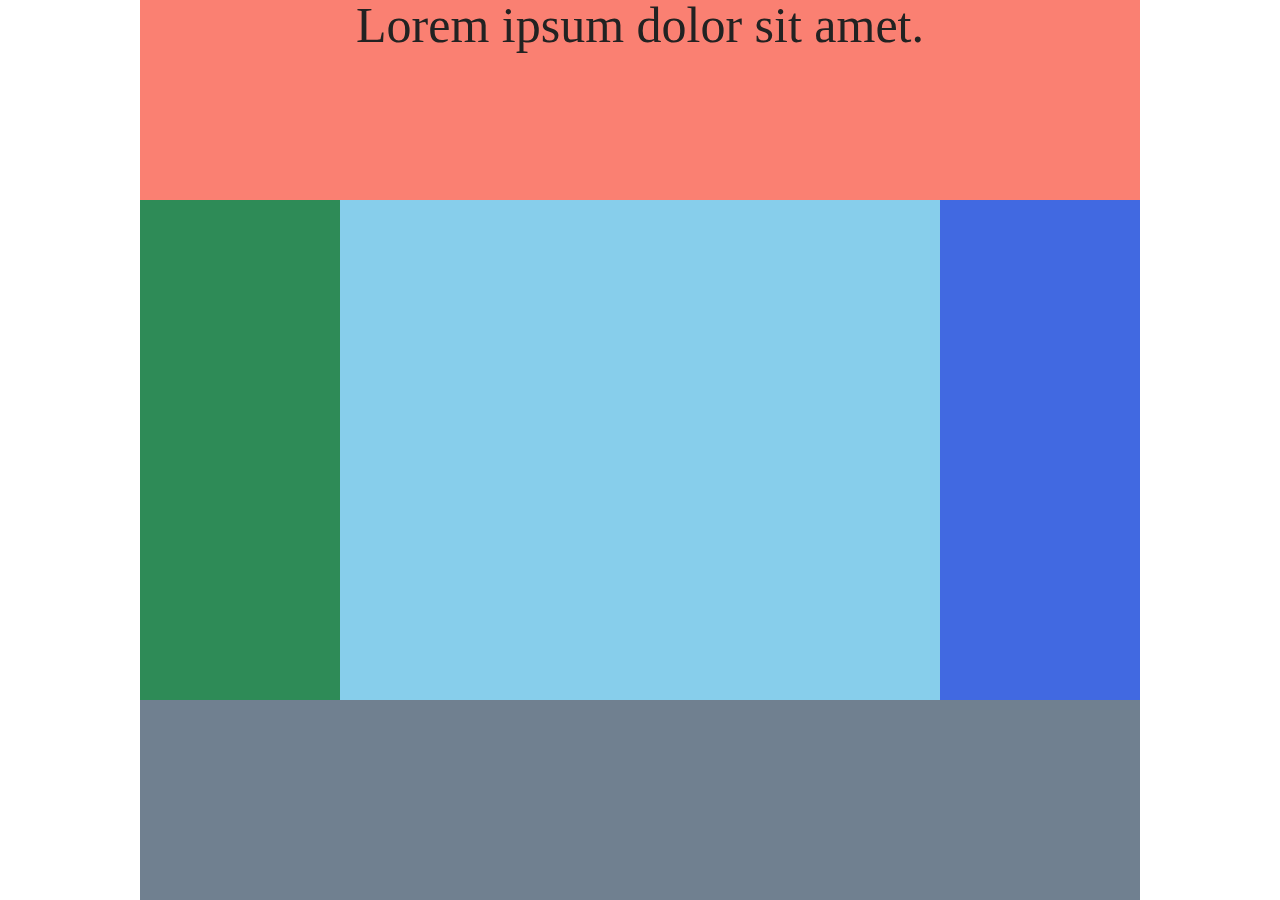
<file: Lab1/index.html>
<!DOCTYPE html>
<html lang="en">
  <head>
    <meta charset="UTF-8" />
    <meta http-equiv="X-UA-Compatible" content="IE=edge" />
    <meta name="viewport" content="width=device-width, initial-scale=1.0" />
    <title>Example file</title>
    <link rel="stylesheet" href="reset.css" />
    <link rel="stylesheet" href="style.css" />
  </head>
  <body>
    <div id="page">
      <header>Lorem ipsum dolor sit amet.</header>
        <div class="container">
            <div class="left"></div>
            <main></main>
            <div class="right"></div>
        </div>
      <footer></footer>
    </div>
  </body>
</html>
</file>
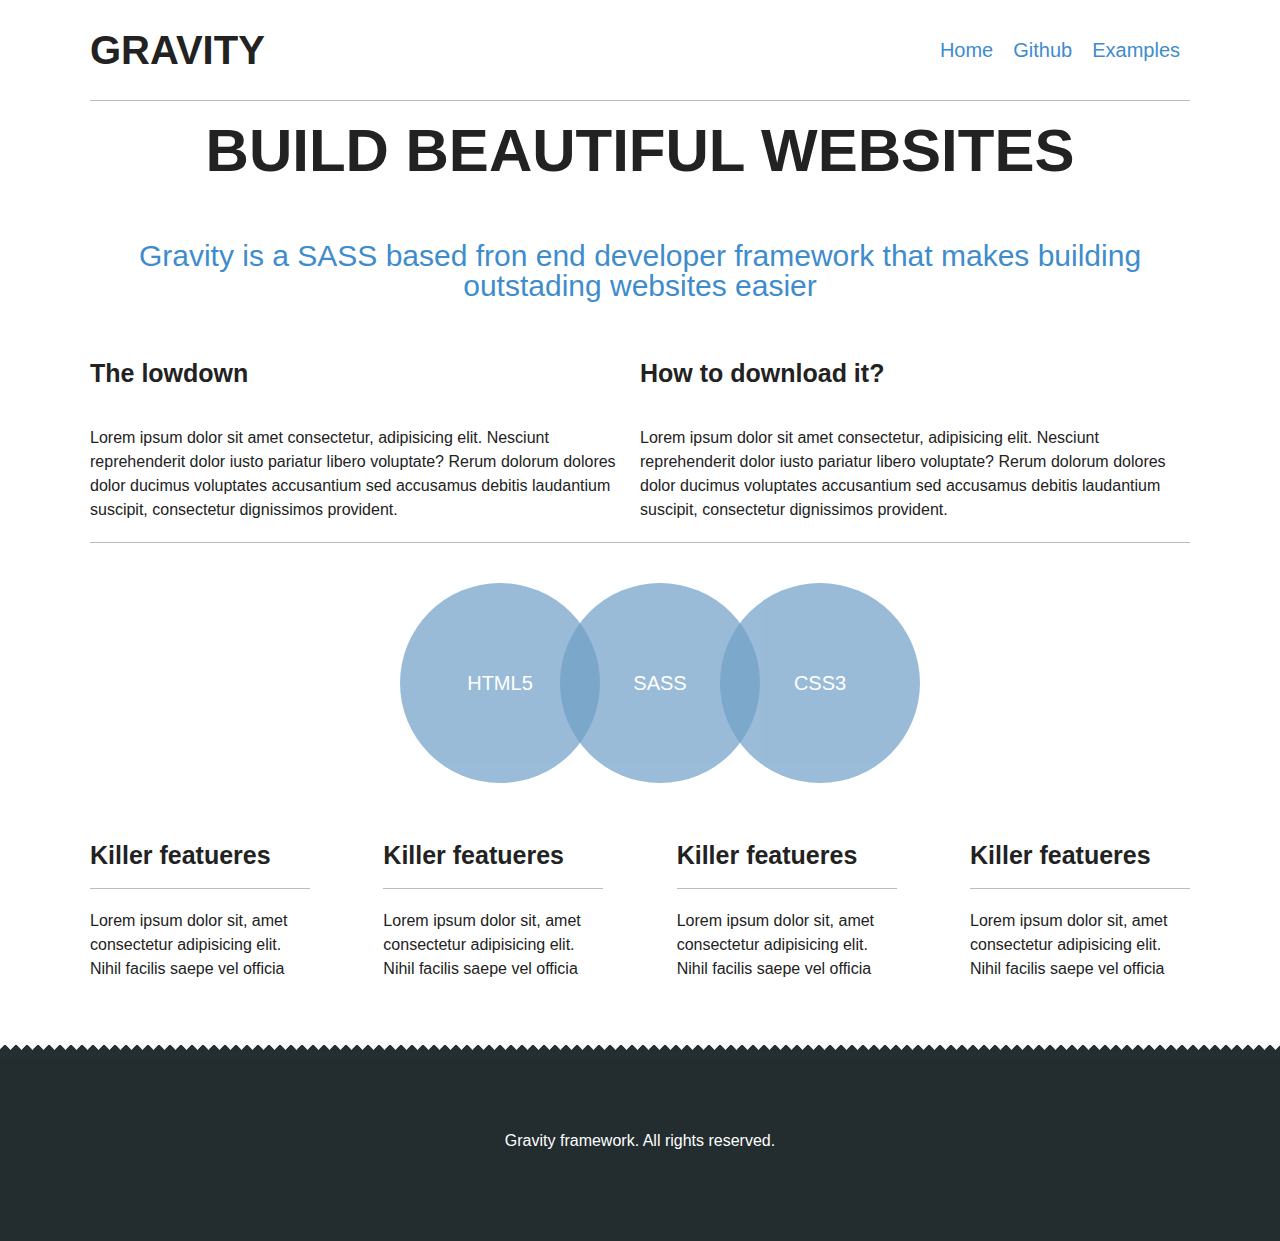
<file: Lab2/index.html>
<!DOCTYPE html>
<html lang="en">
  <head>
    <meta charset="UTF-8" />
    <meta http-equiv="X-UA-Compatible" content="IE=edge" />
    <meta name="viewport" content="width=device-width, initial-scale=1.0" />
    <title>Gravity</title>
    <link rel="stylesheet" href="reset.css" />
    <link rel="stylesheet" href="style.css" />
  </head>
  <body>
    <div class="container">
      <header>
        <div class="logo">
          <span>gravity</span>
        </div>
        <nav>
          <ul>
            <li><a href="#">home</a></li>
            <li><a href="#">github</a></li>
            <li><a href="#">examples</a></li>
          </ul>
        </nav>
      </header>
      <main>
        <div class="main_container">
          <h1>build beautiful websites</h1>
          <h2>
            Gravity is a SASS based fron end developer framework that makes
            building outstading websites easier
          </h2>
        </div>
        <div class="article_box">
          <article>
            <h3>The lowdown</h3>
            <p>
              Lorem ipsum dolor sit amet consectetur, adipisicing elit. Nesciunt
              reprehenderit dolor iusto pariatur libero voluptate? Rerum dolorum
              dolores dolor ducimus voluptates accusantium sed accusamus debitis
              laudantium suscipit, consectetur dignissimos provident.
            </p>
          </article>
          <article>
            <h3>How to download it?</h3>
            <p>
              Lorem ipsum dolor sit amet consectetur, adipisicing elit. Nesciunt
              reprehenderit dolor iusto pariatur libero voluptate? Rerum dolorum
              dolores dolor ducimus voluptates accusantium sed accusamus debitis
              laudantium suscipit, consectetur dignissimos provident.
            </p>
          </article>
        </div>
      </main>
      <div class="info">
        <div class="circle"><span>html5</span></div>
        <div class="circle"><span>sass</span></div>
        <div class="circle"><span>css3</span></div>
      </div>
      <div class="box_container">
        <div class="box">
          <h3>Killer featueres</h3>
          <p>
            Lorem ipsum dolor sit, amet consectetur adipisicing elit. Nihil
            facilis saepe vel officia
          </p>
        </div>
        <div class="box">
          <h3>Killer featueres</h3>
          <p>
            Lorem ipsum dolor sit, amet consectetur adipisicing elit. Nihil
            facilis saepe vel officia
          </p>
        </div>
        <div class="box">
          <h3>Killer featueres</h3>
          <p>
            Lorem ipsum dolor sit, amet consectetur adipisicing elit. Nihil
            facilis saepe vel officia
          </p>
        </div>
        <div class="box">
          <h3>Killer featueres</h3>
          <p>
            Lorem ipsum dolor sit, amet consectetur adipisicing elit. Nihil
            facilis saepe vel officia
          </p>
        </div>
      </div>
    </div>
    <footer>
      <h5>Gravity framework. All rights reserved.</h5>
    </footer>
  </body>
</html>
</file>
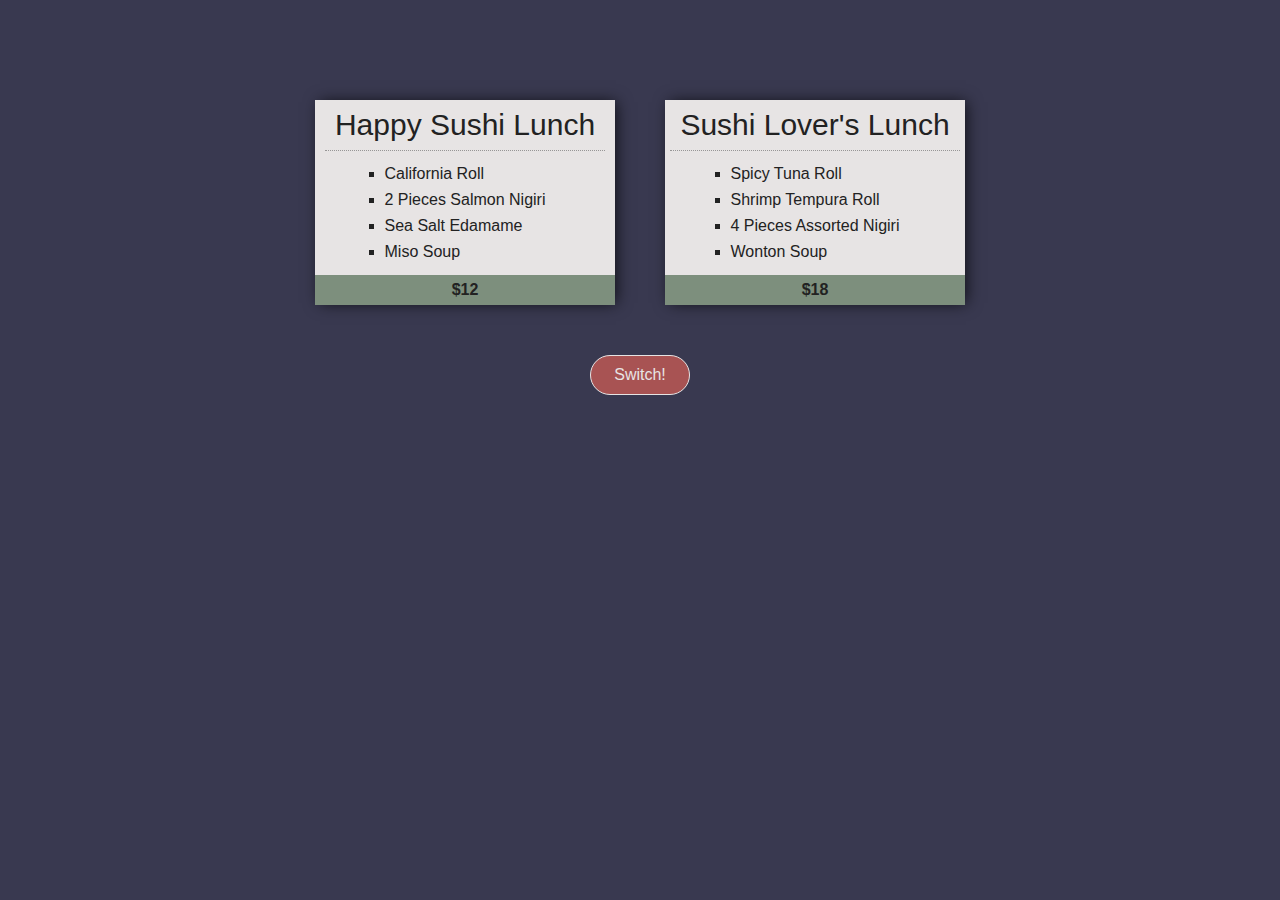
<file: lab5/index.html>
<!DOCTYPE html>
<html lang="en">
  <head>
    <meta charset="UTF-8" />
    <meta http-equiv="X-UA-Compatible" content="IE=edge" />
    <meta name="viewport" content="width=device-width, initial-scale=1.0" />
    <link rel="stylesheet" href="reset.css" />
    <link rel="stylesheet" href="style.css" />
    <title>Animacja</title>
  </head>
  <body>
    <main>
      <div class="container">
        <div class="box left selected">
          <h2>Happy Sushi Lunch</h2>
          <ul class="dishList">
            <li>California Roll</li>
            <li>2 Pieces Salmon Nigiri</li>
            <li>Sea Salt Edamame</li>
            <li>Miso Soup</li>
          </ul>
          <div class="price">$12</div>
        </div>
        <div class="box right">
          <h2>Sushi Lover's Lunch</h2>
          <ul class="dishList">
            <li>Spicy Tuna Roll</li>
            <li>Shrimp Tempura Roll</li>
            <li>4 Pieces Assorted Nigiri</li>
            <li>Wonton Soup</li>
          </ul>
          <div class="price">$18</div>
        </div>
      </div>
      <button class="clicker">Switch!</button>
    </main>
    <script type="text/javascript">
        const left = document.querySelector('.left');
        const right = document.querySelector('.right');

        const btn = document.querySelector('.clicker');
        btn.addEventListener('click', () => {
            left.classList.toggle('selected');
            right.classList.toggle('selected');
        })
    </script>
  </body>
</html>
</file>
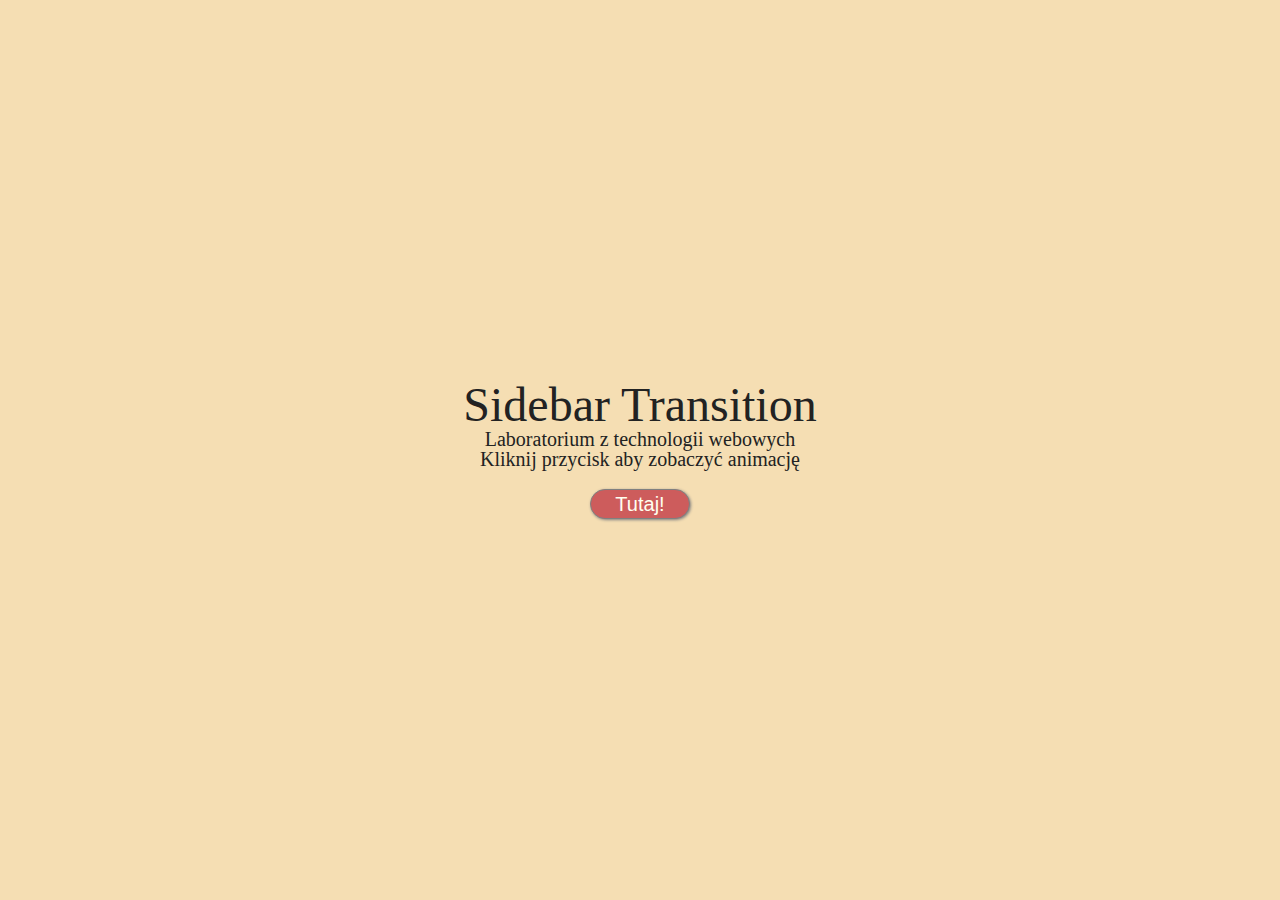
<file: lab6/index.html>
<!DOCTYPE html>
<html lang="en">
<head>
    <meta charset="UTF-8">
    <meta http-equiv="X-UA-Compatible" content="IE=edge">
    <meta name="viewport" content="width=device-width, initial-scale=1.0">
    <link rel="stylesheet" href="reset.css" />
    <link rel="stylesheet" href="style.css" />
    <title>Sidebar transition</title>
</head>
<body>
    <div class="container">
        <nav class="navigation hide">
            <h2>Sidebar</h2>
            <ul>
                <li>Example1</li>
                <li>Example2</li>
                <li>Example3</li>
                <li>Example4</li>
            </ul>
        </nav>
        <div class="content">
            <header>
                <h1>Sidebar Transition</h1>
                <p>Laboratorium z technologii webowych</p>
            </header>
            <main>
                <p>Kliknij przycisk aby zobaczyć animację</p>
                <button id="btn">tutaj!</button>
            </main>
        </div>
    </div>
    <script type="text/javascript" src="classToggle.js"></script>
</body>
</html>
</file>
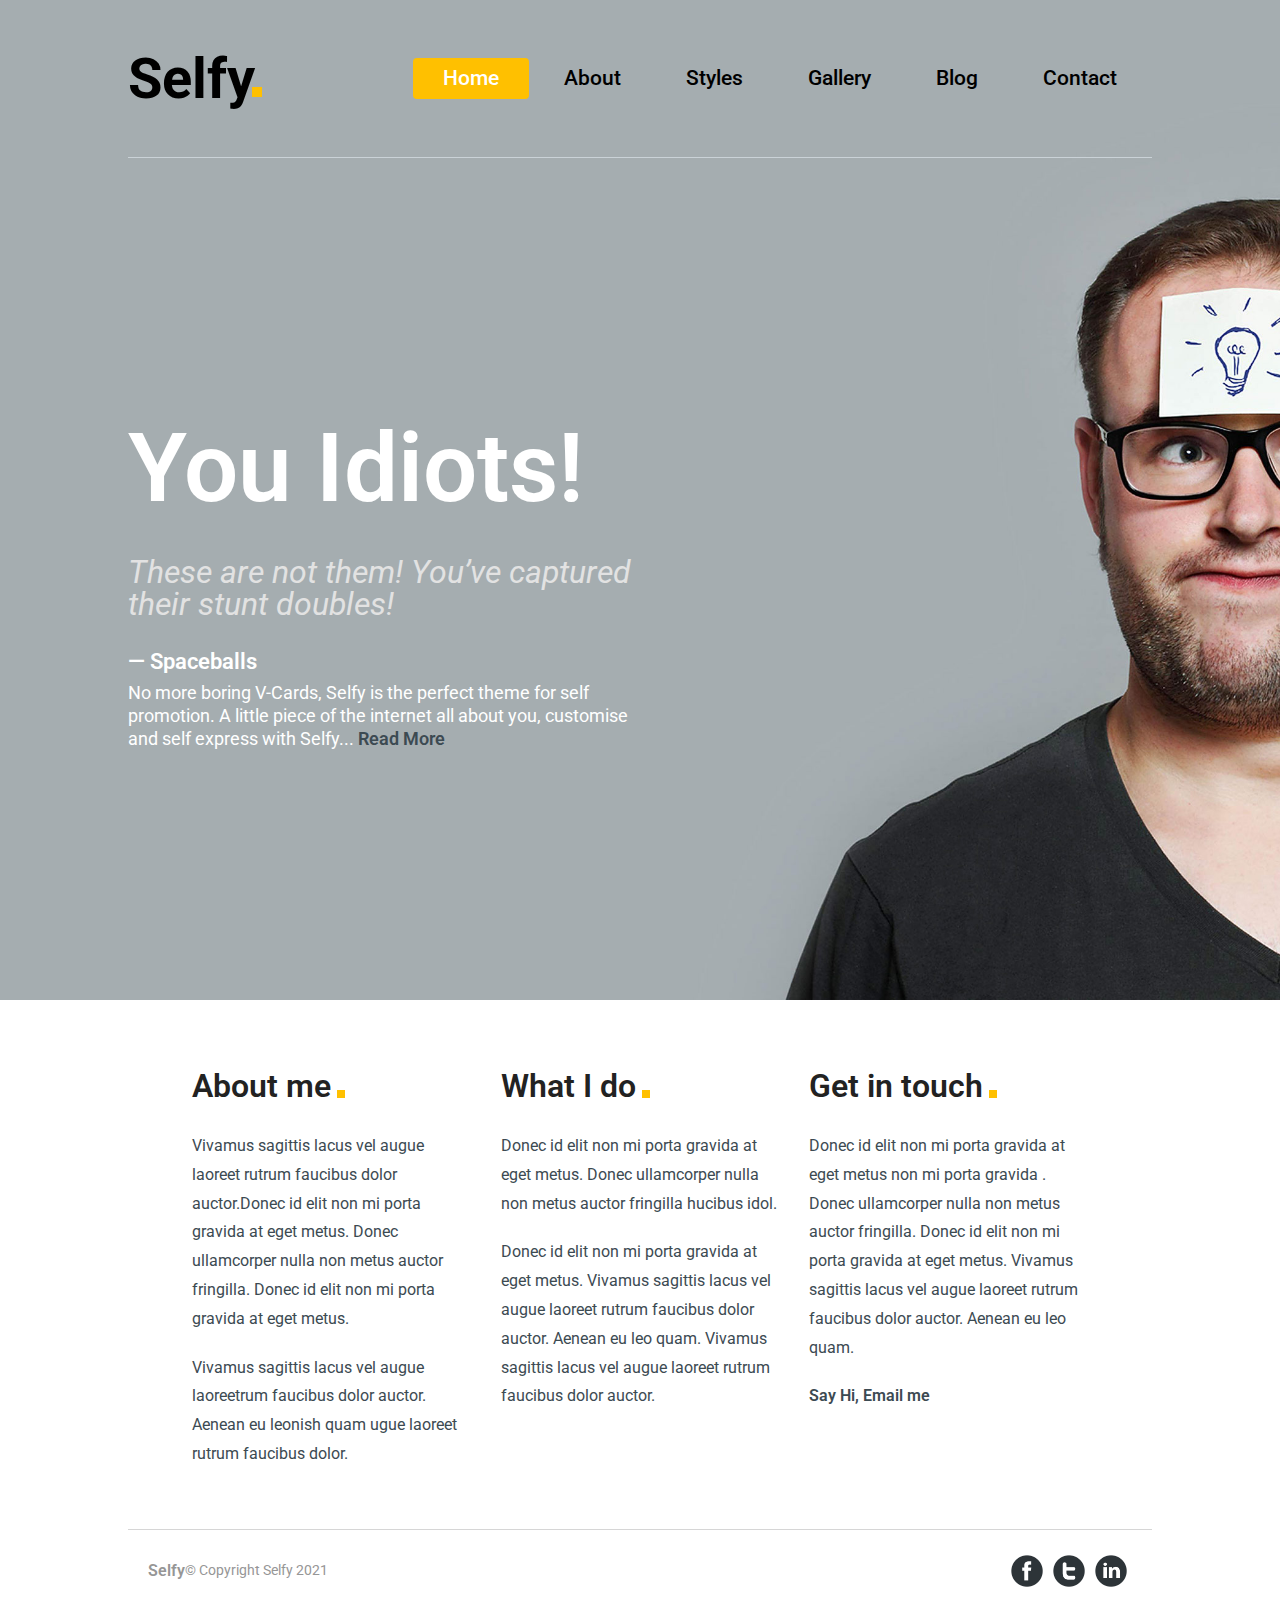
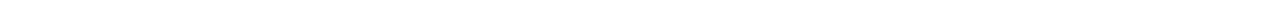
<file: lab7/index.html>
<!DOCTYPE html>
<html lang="en">
  <head>
    <meta charset="UTF-8" />
    <meta http-equiv="X-UA-Compatible" content="IE=edge" />
    <meta name="viewport" content="width=device-width, initial-scale=1.0" />
    <link rel="stylesheet" href="reset.css" />
    <link rel="stylesheet" href="style.css" />
    <link rel="preconnect" href="https://fonts.gstatic.com" />
    <link
      href="https://fonts.googleapis.com/css2?family=Aleo:wght@300;400;700&family=Roboto:wght@300;400;500;700&display=swap"
      rel="stylesheet"
    />
    <title>Selfy</title>
  </head>
  <body>
    <div class="background_container">
      <header>
        <a href="index.html" class="logo">selfy</a>
        <nav>
          <div class="hamburger">
            <div class="line"></div>
            <div class="line"></div>
            <div class="line"></div>
          </div>
          <ul class="nav">
            <li class="active">
              <a class="active_color" href="index.html">Home</a>
            </li>
            <li>
              <a href="about.html">About</a>
            </li>
            <li>
              <a href="styles.html">Styles</a>
            </li>
            <li>
              <a href="gallery.html">Gallery</a>
            </li>
            <li>
              <a href="blog.html">Blog</a>
            </li>
            <li>
              <a href="contact.html">Contact</a>
            </li>
          </ul>
        </nav>
      </header>
      <div class="index_main">
        <h1 class="mainH1">you idiots!</h1>
        <h3 class="mainH3">These are not them! You’ve captured their stunt doubles!</h3>
        <h5 class="mainH5">— Spaceballs</h5>
        <p class="mainP">
          No more boring V-Cards, Selfy is the perfect theme for self promotion.
          A little piece of the internet all about you, customise and self
          express with Selfy... <a id="pLink" href="styles.html">Read More</a>
        </p>
      </div>
    </div>
    <div class="main_container">
      <div class="text_box">
        <h2 class="mainH2">About me</h2>
        <p class="lorem">Vivamus sagittis lacus vel augue laoreet rutrum faucibus dolor auctor.Donec id elit non mi porta gravida at eget metus. Donec ullamcorper nulla non metus auctor fringilla. Donec id elit non mi porta gravida at eget metus.</p>
        <p class="lorem">Vivamus sagittis lacus vel augue laoreetrum faucibus dolor auctor. Aenean eu leonish quam ugue laoreet rutrum faucibus dolor.</p>
      </div>
      <div class="text_box">
        <h2 class="mainH2">What I do</h2>
        <p class="lorem">Donec id elit non mi porta gravida at eget metus. Donec ullamcorper nulla non metus auctor fringilla hucibus idol.</p>
        <p class="lorem">Donec id elit non mi porta gravida at eget metus. Vivamus sagittis lacus vel augue laoreet rutrum faucibus dolor auctor. Aenean eu leo quam. Vivamus sagittis lacus vel augue laoreet rutrum faucibus dolor auctor.</p>
      </div>
      <div class="text_box">
        <h2 class="mainH2">Get in touch</h2>
        <p class="lorem">Donec id elit non mi porta gravida at eget metus non mi porta gravida . Donec ullamcorper nulla non metus auctor fringilla. Donec id elit non mi porta gravida at eget metus. Vivamus sagittis lacus vel augue laoreet rutrum faucibus dolor auctor. Aenean eu leo quam.</p>
        <p class="lorem"><a id="emailMe" href="contact.html">Say Hi, Email me</a></p>
      </div>
    </div>
    <footer>
      <div class="footerName">
        <a id="footerLogo" href="index.html">Selfy</a>
        <span>&copy Copyright Selfy 2021</span>
      </div>
      <div class="footerSocials">
        <a href="#" class="social_link">
          <img src="images/icon-facebook@2x.png" alt="facebook">
        </a>
        <a href="#" class="social_link">
          <img src="images/icon-twitter@2x.png" alt="twitter">
        </a>
        <a href="#" class="social_link">
          <img src="images/icon-linkedin@2x.png" alt="linkedin">
        </a>
      </div>
    </footer>
    <script src="hamburgerMenu.js"></script>
  </body>
</html>
</file>
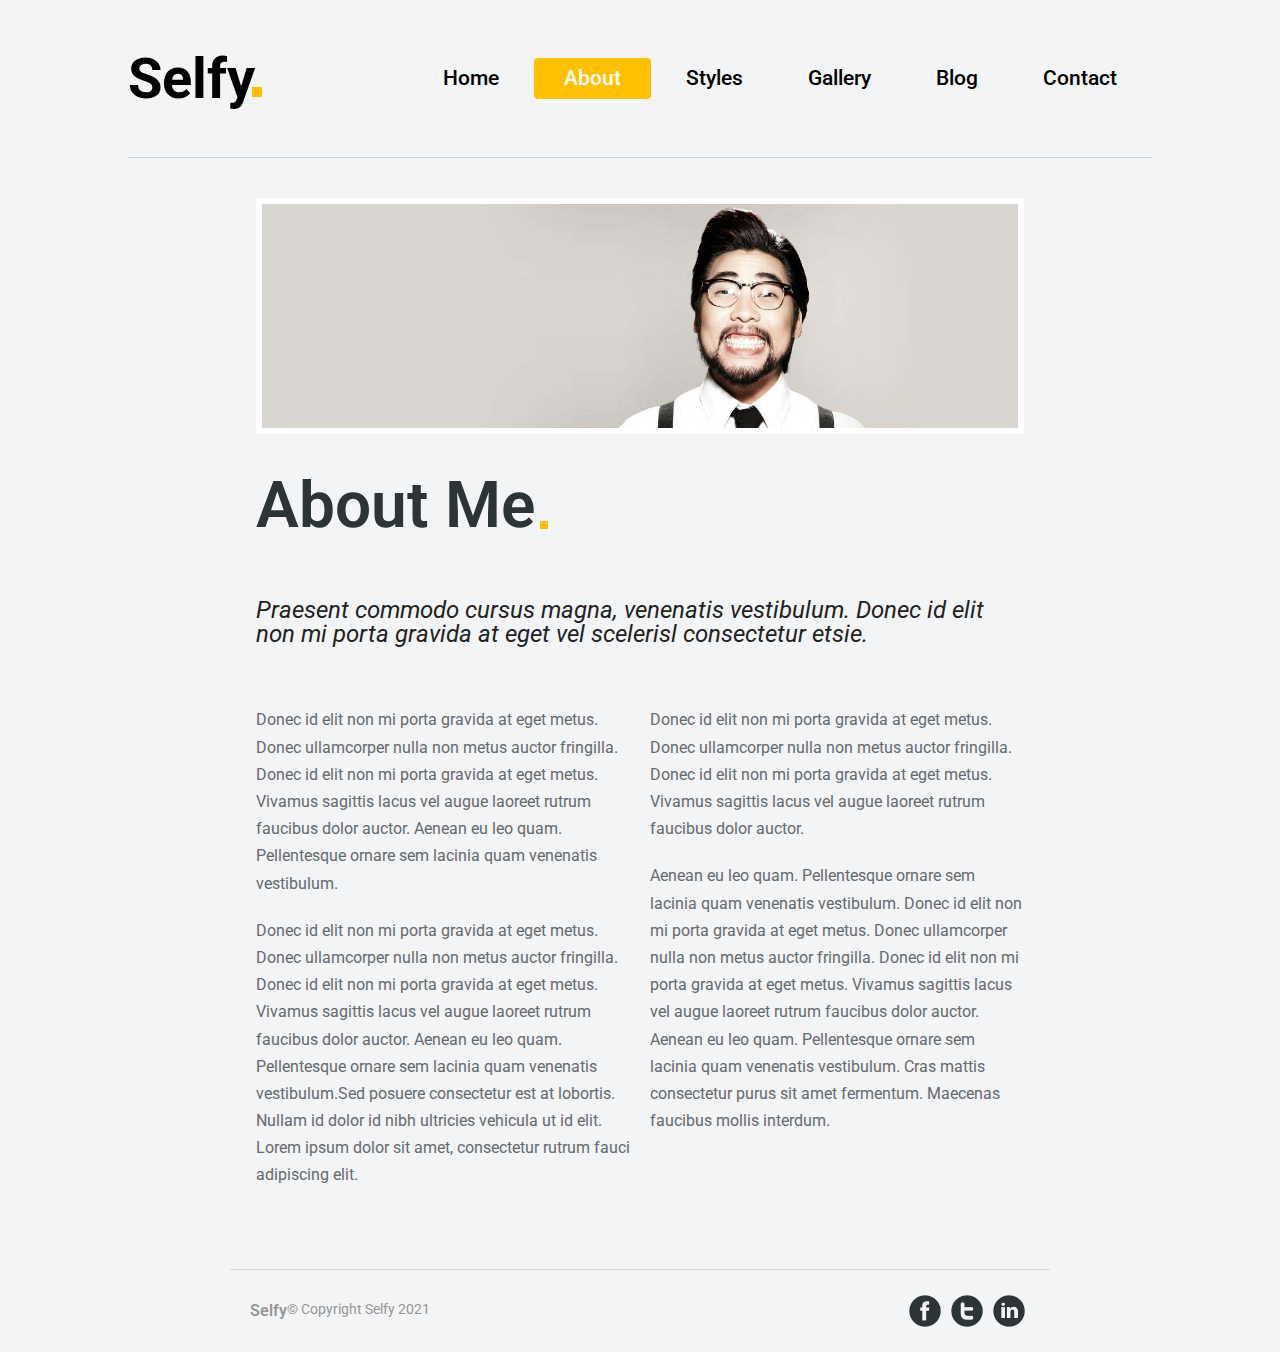
<file: lab7/about.html>
<!DOCTYPE html>
<html lang="en">
  <head>
    <meta charset="UTF-8" />
    <meta http-equiv="X-UA-Compatible" content="IE=edge" />
    <meta name="viewport" content="width=device-width, initial-scale=1.0" />
    <link rel="stylesheet" href="reset.css" />
    <link rel="stylesheet" href="style.css" />
    <link rel="preconnect" href="https://fonts.gstatic.com" />
    <link
      href="https://fonts.googleapis.com/css2?family=Aleo:wght@300;400;700&family=Roboto:wght@300;400;500;700&display=swap"
      rel="stylesheet"
    />
    <title>Selfy</title>
  </head>
  <body>
    <div class="wrapper">
      <header>
        <a href="index.html" class="logo">selfy</a>
        <nav>
          <div class="hamburger">
            <div class="line"></div>
            <div class="line"></div>
            <div class="line"></div>
          </div>
          <ul class="nav aboutBG">
            <li>
              <a href="index.html">Home</a>
            </li>
            <li class="active">
              <a class="active_color" href="about.html">About</a>
            </li>
            <li>
              <a href="styles.html">Styles</a>
            </li>
            <li>
              <a href="gallery.html">Gallery</a>
            </li>
            <li>
              <a href="blog.html">Blog</a>
            </li>
            <li>
              <a href="contact.html">Contact</a>
            </li>
          </ul>
        </nav>
      </header>
      <main class="aboutMain">
        <div class="main_photo">
          <img class="fakesmile" src="images/fakesmileman.jpg" />
        </div>
        <h2 class="aboutH2">About me</h2>
        <p class="aboutPitalic">
          Praesent commodo cursus magna, venenatis vestibulum. Donec id elit non
          mi porta gravida at eget vel scelerisl consectetur etsie.
        </p>
        <div class="about_wrapper">
            <div class="text_box">
              <p class="aboutP">
                Donec id elit non mi porta gravida at eget metus. Donec ullamcorper
                nulla non metus auctor fringilla. Donec id elit non mi porta gravida
                at eget metus. Vivamus sagittis lacus vel augue laoreet rutrum
                faucibus dolor auctor. Aenean eu leo quam. Pellentesque ornare sem
                lacinia quam venenatis vestibulum.
              </p>
              <p class="aboutP">
                Donec id elit non mi porta gravida at eget metus. Donec ullamcorper
                nulla non metus auctor fringilla. Donec id elit non mi porta gravida
                at eget metus. Vivamus sagittis lacus vel augue laoreet rutrum
                faucibus dolor auctor. Aenean eu leo quam. Pellentesque ornare sem
                lacinia quam venenatis vestibulum.Sed posuere consectetur est at
                lobortis. Nullam id dolor id nibh ultricies vehicula ut id elit.
                Lorem ipsum dolor sit amet, consectetur rutrum fauci adipiscing
                elit.
              </p>
            </div>
            <div class="text_box">
              <p class="aboutP">
                Donec id elit non mi porta gravida at eget metus. Donec ullamcorper
                nulla non metus auctor fringilla. Donec id elit non mi porta gravida
                at eget metus. Vivamus sagittis lacus vel augue laoreet rutrum
                faucibus dolor auctor.
              </p>
              <p class="aboutP">
                Aenean eu leo quam. Pellentesque ornare sem lacinia quam venenatis
                vestibulum. Donec id elit non mi porta gravida at eget metus. Donec
                ullamcorper nulla non metus auctor fringilla. Donec id elit non mi
                porta gravida at eget metus. Vivamus sagittis lacus vel augue
                laoreet rutrum faucibus dolor auctor. Aenean eu leo quam.
                Pellentesque ornare sem lacinia quam venenatis vestibulum. Cras
                mattis consectetur purus sit amet fermentum. Maecenas faucibus
                mollis interdum.
              </p>
            </div>
        </div>
      </main>
      <footer class="footer_about">
        <div class="footerName">
          <a id="footerLogo" href="index.html">Selfy</a>
          <span>&copy Copyright Selfy 2021</span>
        </div>
        <div class="footerSocials">
          <a href="#" class="social_link">
            <img src="images/icon-facebook@2x.png" alt="facebook" />
          </a>
          <a href="#" class="social_link">
            <img src="images/icon-twitter@2x.png" alt="twitter" />
          </a>
          <a href="#" class="social_link">
            <img src="images/icon-linkedin@2x.png" alt="linkedin" />
          </a>
        </div>
      </footer>
    </div>
    <script src="hamburgerMenu.js"></script>
  </body>
</html>
</file>
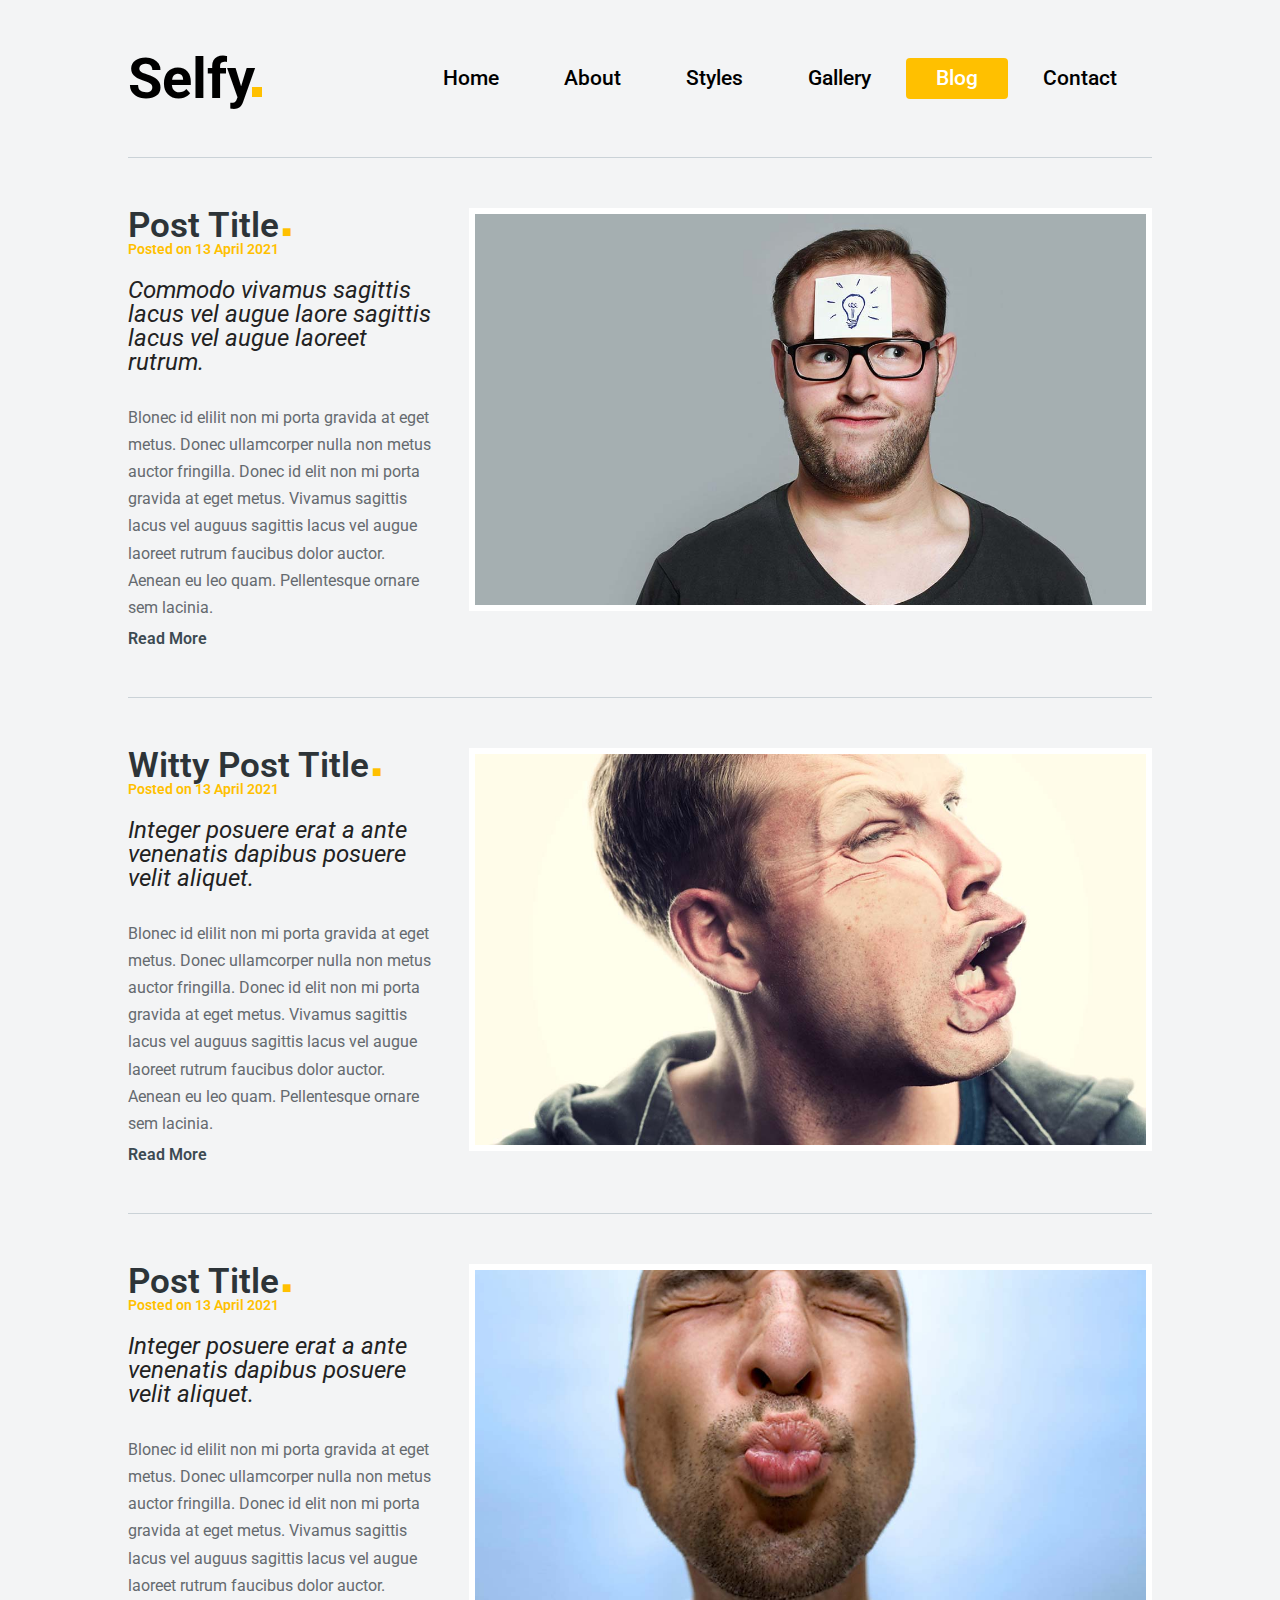
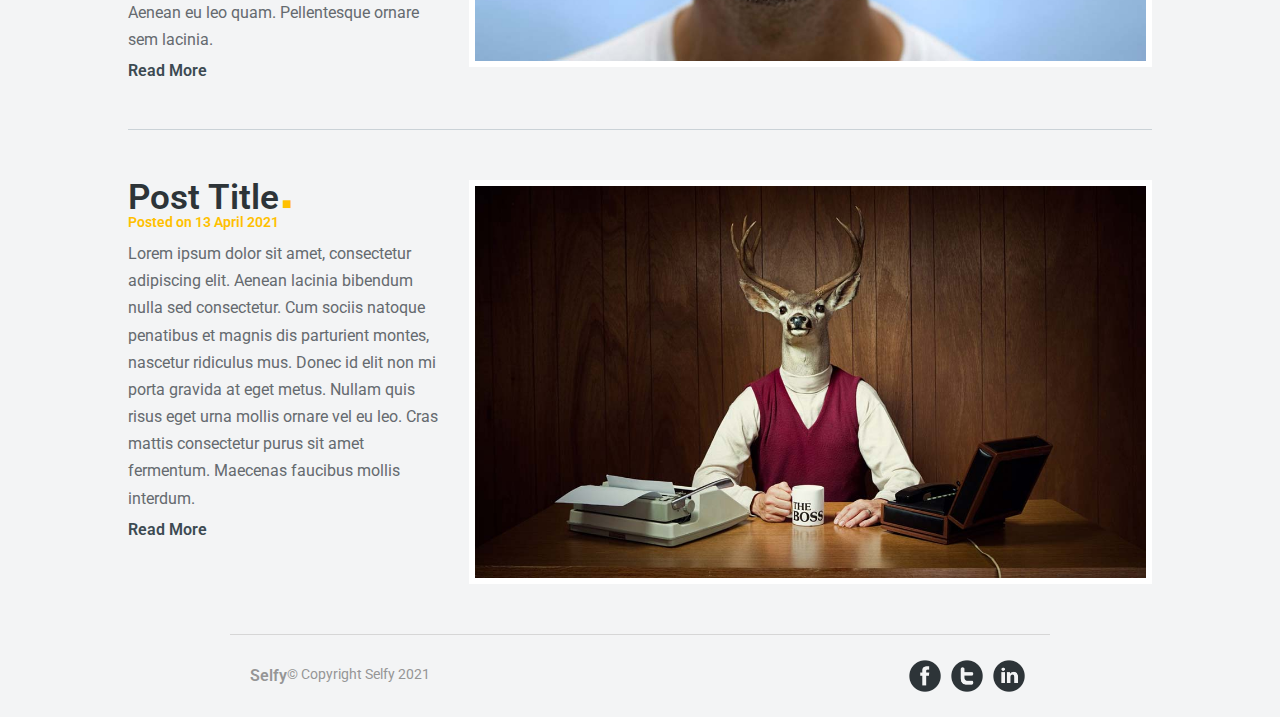
<file: lab7/blog.html>
<!DOCTYPE html>
<html lang="en">
  <head>
    <meta charset="UTF-8" />
    <meta http-equiv="X-UA-Compatible" content="IE=edge" />
    <meta name="viewport" content="width=device-width, initial-scale=1.0" />
    <link rel="stylesheet" href="reset.css" />
    <link rel="stylesheet" href="style.css" />
    <link rel="preconnect" href="https://fonts.gstatic.com" />
    <link
      href="https://fonts.googleapis.com/css2?family=Aleo:wght@300;400;700&family=Roboto:wght@300;400;500;700&display=swap"
      rel="stylesheet"
    />
    <title>Selfy</title>
  </head>
  <body>
    <div class="wrapper">
      <header>
        <a href="index.html" class="logo">selfy</a>
        <nav>
          <div class="hamburger">
            <div class="line"></div>
            <div class="line"></div>
            <div class="line"></div>
          </div>
          <ul class="nav aboutBG">
            <li>
              <a href="index.html">Home</a>
            </li>
            <li>
              <a href="about.html">About</a>
            </li>
            <li>
              <a href="styles.html">Styles</a>
            </li>
            <li>
              <a href="gallery.html">Gallery</a>
            </li>
            <li class="active">
              <a class="active_color" href="blog.html">Blog</a>
            </li>
            <li>
              <a href="contact.html">Contact</a>
            </li>
          </ul>
        </nav>
      </header>
      <main class="blogMain">
        <div class="blogBox">
          <div class="postBox">
            <h2 class="blogH2">Post Title</h2>
            <h6 class="blogH6">Posted on 13 April 2021</h6>
            <p class="aboutPitalic">
              Commodo vivamus sagittis lacus vel augue laore sagittis lacus vel
              augue laoreet rutrum.
            </p>
            <p class="aboutP">
              Blonec id elilit non mi porta gravida at eget metus. Donec
              ullamcorper nulla non metus auctor fringilla. Donec id elit non mi
              porta gravida at eget metus. Vivamus sagittis lacus vel auguus
              sagittis lacus vel augue laoreet rutrum faucibus dolor auctor.
              Aenean eu leo quam. Pellentesque ornare sem lacinia.
            </p>
            <p class="blogLink">
              <a href="#">Read More</a>
            </p>
          </div>
          <img class="blogPicture" src="images/lightbulbman2.jpg" />
        </div>
        <div class="blogBox">
          <div class="postBox">
            <h2 class="blogH2">Witty Post Title</h2>
            <h6 class="blogH6">Posted on 13 April 2021</h6>
            <p class="aboutPitalic">
              Integer posuere erat a ante venenatis dapibus posuere velit
              aliquet.
            </p>
            <p class="aboutP">
              Blonec id elilit non mi porta gravida at eget metus. Donec
              ullamcorper nulla non metus auctor fringilla. Donec id elit non mi
              porta gravida at eget metus. Vivamus sagittis lacus vel auguus
              sagittis lacus vel augue laoreet rutrum faucibus dolor auctor.
              Aenean eu leo quam. Pellentesque ornare sem lacinia.
            </p>
            <p class="blogLink">
              <a href="#">Read More</a>
            </p>
          </div>
          <img class="blogPicture" src="images/hoodyguy.jpg" />
        </div>
        <div class="blogBox">
          <div class="postBox">
            <h2 class="blogH2">Post Title</h2>
            <h6 class="blogH6">Posted on 13 April 2021</h6>
            <p class="aboutPitalic">
              Integer posuere erat a ante venenatis dapibus posuere velit
              aliquet.
            </p>
            <p class="aboutP">
              Blonec id elilit non mi porta gravida at eget metus. Donec
              ullamcorper nulla non metus auctor fringilla. Donec id elit non mi
              porta gravida at eget metus. Vivamus sagittis lacus vel auguus
              sagittis lacus vel augue laoreet rutrum faucibus dolor auctor.
              Aenean eu leo quam. Pellentesque ornare sem lacinia.
            </p>
            <p class="blogLink">
              <a href="#">Read More</a>
            </p>
          </div>
          <img class="blogPicture" src="images/bigkissman.jpg" />
        </div>
        <div class="blogBox">
          <div class="postBox">
            <h2 class="blogH2">Post Title</h2>
            <h6 class="blogH6">Posted on 13 April 2021</h6>
            <p class="aboutP">
              Lorem ipsum dolor sit amet, consectetur adipiscing elit. Aenean
              lacinia bibendum nulla sed consectetur. Cum sociis natoque
              penatibus et magnis dis parturient montes, nascetur ridiculus mus.
              Donec id elit non mi porta gravida at eget metus. Nullam quis
              risus eget urna mollis ornare vel eu leo. Cras mattis consectetur
              purus sit amet fermentum. Maecenas faucibus mollis interdum.
            </p>
            <p class="blogLink">
              <a href="#">Read More</a>
            </p>
          </div>
          <img class="blogPicture" src="images/ohdearman.jpg" />
        </div>
      </main>
      <footer class="footer_about">
        <div class="footerName">
          <a id="footerLogo" href="index.html">Selfy</a>
          <span>&copy Copyright Selfy 2021</span>
        </div>
        <div class="footerSocials">
          <a href="#" class="social_link">
            <img src="images/icon-facebook@2x.png" alt="facebook" />
          </a>
          <a href="#" class="social_link">
            <img src="images/icon-twitter@2x.png" alt="twitter" />
          </a>
          <a href="#" class="social_link">
            <img src="images/icon-linkedin@2x.png" alt="linkedin" />
          </a>
        </div>
      </footer>
    </div>
    <script src="hamburgerMenu.js"></script>
  </body>
</html>
</file>
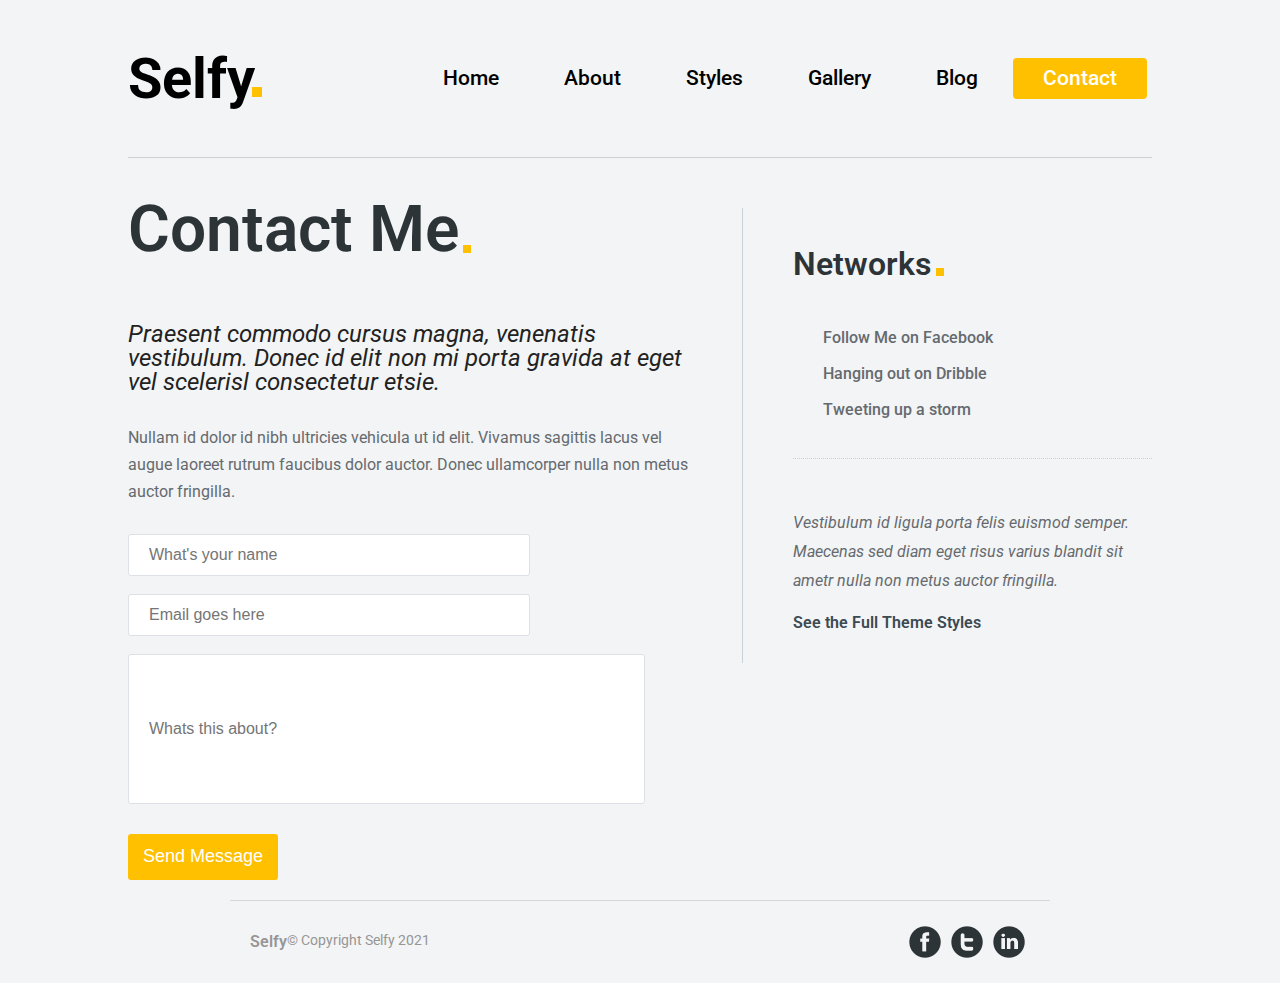
<file: lab7/contact.html>
<!DOCTYPE html>
<html lang="en">
  <head>
    <meta charset="UTF-8" />
    <meta http-equiv="X-UA-Compatible" content="IE=edge" />
    <meta name="viewport" content="width=device-width, initial-scale=1.0" />
    <link rel="stylesheet" href="reset.css" />
    <link rel="stylesheet" href="style.css" />
    <link rel="preconnect" href="https://fonts.gstatic.com" />
    <link
      href="https://fonts.googleapis.com/css2?family=Aleo:wght@300;400;700&family=Roboto:wght@300;400;500;700&display=swap"
      rel="stylesheet"
    />
    <title>Selfy</title>
  </head>
  <body>
    <div class="wrapper">
      <header>
        <a href="index.html" class="logo">selfy</a>
        <nav>
          <div class="hamburger">
            <div class="line"></div>
            <div class="line"></div>
            <div class="line"></div>
          </div>
          <ul class="nav aboutBG">
            <li>
              <a href="index.html">Home</a>
            </li>
            <li>
              <a href="about.html">About</a>
            </li>
            <li>
              <a href="styles.html">Styles</a>
            </li>
            <li>
              <a href="gallery.html">Gallery</a>
            </li>
            <li>
              <a href="blog.html">Blog</a>
            </li>
            <li class="active">
              <a class="active_color" href="contact.html">Contact</a>
            </li>
          </ul>
        </nav>
      </header>
      <main class="contactMain">
        <div class="contactBox">
          <h2 class="aboutH2 contactH2">Contact Me</h2>
          <p class="aboutPitalic">
            Praesent commodo cursus magna, venenatis vestibulum. Donec id elit
            non mi porta gravida at eget vel scelerisl consectetur etsie.
          </p>
          <p class="aboutP">
            Nullam id dolor id nibh ultricies vehicula ut id elit. Vivamus
            sagittis lacus vel augue laoreet rutrum faucibus dolor auctor. Donec
            ullamcorper nulla non metus auctor fringilla.
          </p>
          <form class="formBox">
            <input type="text" id="name" placeholder="What's your name" />
            <input type="email" id="email" placeholder="Email goes here" />
            <input type="text" id="about" placeholder="Whats this about?" />
            <button class="btn">Send Message</button>
          </form>
        </div>
        <div class="contactRightPanel">
          <div class="contactNetworks">
            <h2 class="sidebar">Networks</h2>
            <ul class="contactLinks">
              <li class="contactLi">
                <a href="#">Follow Me on Facebook</a>
              </li>
              <li class="contactLi">
                <a href="#">Hanging out on Dribble</a>
              </li>
              <li class="contactLi">
                <a href="#">Tweeting up a storm</a>
              </li>
            </ul>
          </div>
          <div class="sidebarText">
              <p class="sidebarP">Vestibulum id ligula porta felis euismod semper. Maecenas sed diam eget risus varius blandit sit ametr nulla non metus auctor fringilla.</p>
              <p class="contactSidebarP">
                  <a id="contactLink" href="styles.html">See the Full Theme Styles</a>
              </p>
          </div>
        </div>
      </main>
      <footer class="footer_about">
        <div class="footerName">
          <a id="footerLogo" href="">Selfy</a>
          <span>&copy Copyright Selfy 2021</span>
        </div>
        <div class="footerSocials">
          <a href="#" class="social_link">
            <img src="images/icon-facebook@2x.png" alt="facebook" />
          </a>
          <a href="#" class="social_link">
            <img src="images/icon-twitter@2x.png" alt="twitter" />
          </a>
          <a href="#" class="social_link">
            <img src="images/icon-linkedin@2x.png" alt="linkedin" />
          </a>
        </div>
      </footer>
    </div>
    <script src="hamburgerMenu.js"></script>
  </body>
</html>
</file>
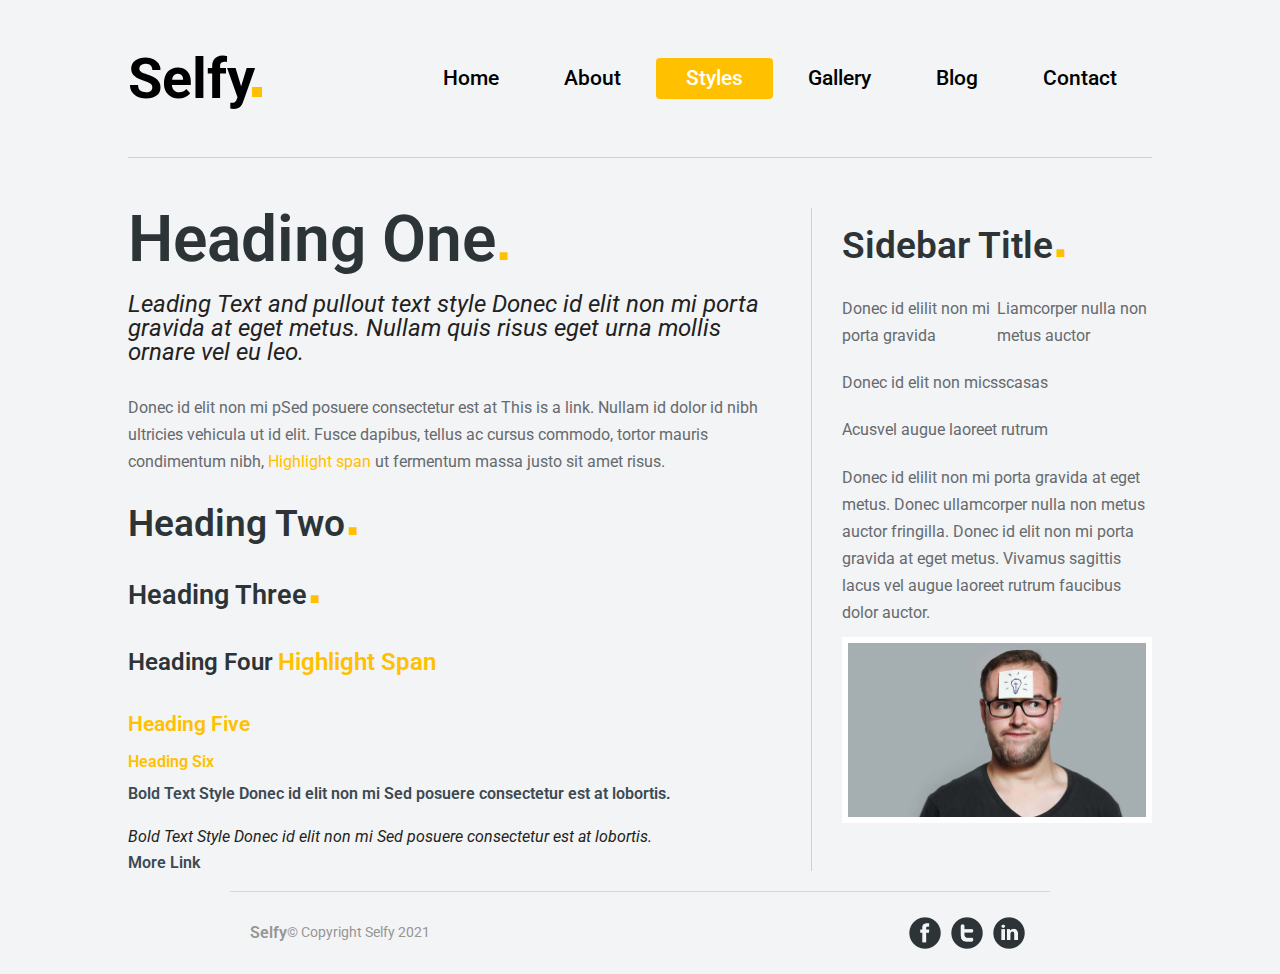
<file: lab7/styles.html>
<!DOCTYPE html>
<html lang="en">
  <head>
    <meta charset="UTF-8" />
    <meta http-equiv="X-UA-Compatible" content="IE=edge" />
    <meta name="viewport" content="width=device-width, initial-scale=1.0" />
    <link rel="stylesheet" href="reset.css" />
    <link rel="stylesheet" href="style.css" />
    <link rel="preconnect" href="https://fonts.gstatic.com" />
    <link
      href="https://fonts.googleapis.com/css2?family=Aleo:wght@300;400;700&family=Roboto:wght@300;400;500;700&display=swap"
      rel="stylesheet"
    />
    <title>Selfy</title>
  </head>
  <body>
    <div class="wrapper">
      <header>
        <a href="index.html" class="logo">selfy</a>
        <nav>
          <div class="hamburger">
            <div class="line"></div>
            <div class="line"></div>
            <div class="line"></div>
          </div>
          <ul class="nav aboutBG">
            <li>
              <a href="index.html">Home</a>
            </li>
            <li>
              <a href="about.html">About</a>
            </li>
            <li class="active">
              <a class="active_color" href="styles.html">Styles</a>
            </li>
            <li>
              <a href="gallery.html">Gallery</a>
            </li>
            <li>
              <a href="blog.html">Blog</a>
            </li>
            <li>
              <a href="contact.html">Contact</a>
            </li>
          </ul>
        </nav>
      </header>
      <main class="galleryMain">
        <div class="stylesBox">
          <div class="stylesHeading">
            <h1 class="stylesH1">Heading One</h1>
            <p class="aboutPitalic">
              Leading Text and pullout text style Donec id elit non mi porta
              gravida at eget metus. Nullam quis risus eget urna mollis ornare
              vel eu leo.
            </p>
            <p class="aboutP">
              Donec id elit non mi pSed posuere consectetur est at This is a
              link. Nullam id dolor id nibh ultricies vehicula ut id elit. Fusce
              dapibus, tellus ac cursus commodo, tortor mauris condimentum nibh,
              <r class="orange aboutP">Highlight span</r> ut fermentum massa
              justo sit amet risus.
            </p>
            <h2 class="stylesH2">Heading Two</h2>
            <h3 class="stylesH3">Heading Three</h3>
            <h4 class="stylesH4">
              Heading Four<span class="orange">Highlight Span</span>
            </h4>
            <h5 class="stylesH5 orange">Heading Five</h5>
            <h6 class="stylesH6 orange">Heading Six</h6>
            <p class="lorem bold">
              Bold Text Style Donec id elit non mi Sed posuere consectetur est
              at lobortis.
            </p>
            <p class="stylesP">
              Bold Text Style Donec id elit non mi Sed posuere consectetur est
              at lobortis.
            </p>
            <p class="blogLink">
              <a href="">More Link</a>
            </p>
          </div>
          <div class="stylesSidebar">
            <h2 class="stylesH2">Sidebar Title</h2>
            <ul class="stylesSidebarUl">
              <li class="aboutP">Donec id elilit non mi porta gravida</li>
              <li class="aboutP">Liamcorper nulla non metus auctor</li>
            </ul>
            <ol>
              <li class="aboutP">Donec id elit non micsscasas</li>
              <li class="aboutP">Acusvel augue laoreet rutrum</li>
            </ol>
            <p class="aboutP">
              Donec id elilit non mi porta gravida at eget metus. Donec
              ullamcorper nulla non metus auctor fringilla. Donec id elit non mi
              porta gravida at eget metus. Vivamus sagittis lacus vel augue
              laoreet rutrum faucibus dolor auctor.
            </p>
            <img class="blogPicture" src="images/lightbulbman2.jpg">
          </div>
        </div>
      </main>
      <footer class="footer_about">
        <div class="footerName">
          <a id="footerLogo" href="">Selfy</a>
          <span>&copy Copyright Selfy 2021</span>
        </div>
        <div class="footerSocials">
          <a href="#" class="social_link">
            <img src="images/icon-facebook@2x.png" alt="facebook" />
          </a>
          <a href="#" class="social_link">
            <img src="images/icon-twitter@2x.png" alt="twitter" />
          </a>
          <a href="#" class="social_link">
            <img src="images/icon-linkedin@2x.png" alt="linkedin" />
          </a>
        </div>
      </footer>
    </div>
    <script src="hamburgerMenu.js"></script>
  </body>
</html>
</file>
<file: Lab1/style.css>
#page {
    margin: auto;
    max-width: 1000px;
}

header {
    width: 1000px;
    height: 200px;
    background-color: salmon;
    font-size: 50px;
    text-align: center;
}

.container {
    display: flex;
    width: 1000px;
}

.left {
    height: 500px;
    background-color: seagreen;
    width: 200px;
}

main {
    width: 600px;
    background-color: skyblue;
}

.right {
    height: 500px;
    background-color: royalblue;
    width: 200px;
}

footer {
    background-color: slategray;
    width: 1000px;
    height: 200px;
}
</file>
<file: Lab2/style.css>
* {
  text-decoration: none;
}

body {
  margin: 0 auto;
  font-family: sans-serif;
}

.container {
    width: 1100px;
    margin: 0 auto;
}

header {
  display: flex;
  justify-content: space-between;
  align-items: center;
  border-bottom: 1px solid rgb(189, 187, 187);
  height: 100px;
}

header span {
  font-size: 40px;
  font-weight: 700;
  text-transform: uppercase;
}

ul {
  display: flex;
  justify-content: space-between;
}

li {
  padding: 10px;
}

li a {
  font-size: 20px;
  text-transform: capitalize;
  color: rgb(62, 140, 204);
  outline: none;
}

li a:hover {
    color: rgb(19, 63, 99);
}

.main_container {
  display: flex;
  flex-direction: column;
  align-items: center;
  justify-content: center;
}

h1 {
  font-size: 60px;
  text-transform: uppercase;
  font-weight: 900;
  padding: 20px;
  text-align: center;
}

h2 {
  color: rgb(62, 140, 204);
  font-size: 30px;
  text-align: center;
  font-weight: 300;
  padding: 40px 0 40px 0;
}

.article_box {
  display: flex;
  justify-content: space-between;
}

h3 {
  font-size: 25px;
  font-weight: 600;
  padding: 20px 0 20px 0;
}

p {
  padding: 20px 0 20px 0;
  line-height: 1.5;
}

main {
    border-bottom: 1px solid rgb(189, 187, 187);
}

.info {
    display: flex;
    justify-content: center;
    align-items: center;
    padding: 40px 0 40px 0;
}

.circle {
    width: 200px;
    height: 200px;
    border-radius: 50%;
    background-color: rgb(111, 159, 199);
    opacity: 0.7;
    margin-right: -40px;
    display: flex;
    align-items: center;
    justify-content: center;
}

.circle:hover {
    opacity: 0.9;
}

.circle span {
    color: white;
    text-transform: uppercase;
    font-size: 20px;
}

.box_container {
    display: flex;
    justify-content: space-between;
}

.box {
    width: 20%;
}

.box p {
    line-height: 1.5;
}
 
.box h3 {
    border-bottom: 1px solid rgb(189, 187, 187);
}

footer {
    background-color: #232d2f;
    background-image: url(zabek.jpg);
    background-repeat: repeat-x;
    margin-top: 40px;
    height: 200px;
    display: flex;
    justify-content: center;
    align-items: center;
}

h5 {
    color: white;
}
</file>
<file: lab5/style.css>
body {
    background-color: rgb(57, 57, 80);
    display: flex;
    justify-content: center;
    font-family: sans-serif;
}

*{
    box-sizing: border-box;
}

main {
    display: flex;
    flex-direction: column;
    align-items: center;
}

.container {
    display: flex;
    width: 650px;
    justify-content: space-between;
    margin-top: 100px;
}

.box {
    width: 300px;
    display: flex;
    justify-content: center;
    flex-direction: column;
    align-items: center;
    background-color: rgb(231, 228, 228);
    box-shadow: 3px 0px 15px -2px rgba(0,0,0,0.77);
}

h2 {
    font-size: 30px;
    padding: 10px;
    border-bottom: 1px dotted rgb(151, 150, 150);
    text-align: center;
}

.dishList {
    padding: 10px;

}

li {
    padding: 5px 0;
    list-style-type: square;
}

.price {
    background-color: rgb(125, 143, 125);
    width: 100%;
    text-align: center;
    height: 30px;
    display: flex;
    justify-content: center;
    align-items: center;
    font-weight: 600;
}

button {
    width: 100px;
    margin-top: 50px;
    border-radius: 20px;
    height: 40px;
    color: rgb(231, 228, 228);
    background-color: rgb(168, 83, 83);
    outline: none;
    border: 1px solid rgb(231, 228, 228);
}


@keyframes switch {
    0% {
        transform: scale(1.3);
    }

    100% {
        transform: scale(1);
    }
}


.selected {
    animation: switch 1s;
    animation-iteration-count: 1;
}
</file>
<file: lab6/style.css>
body {
    background-color: rgb(204, 116, 84);
}

*{
    box-sizing: border-box;
}

nav {
    display: flex;
    flex-direction: column;
    align-items: center;
    justify-content: center;
    height: 100vh;
    background-color: rgb(204, 116, 84);
    transform: translateX(0px);
    transition: all 2s;
    position: absolute;
}

.hide {
    position: absolute;
    transform: translateX(-200px);
    transition: all 2s;
}

h2 {
    font-size: 3rem;
    color: rgb(104, 104, 104);
    padding: 10px;
}

li {
    font-size: 1.5rem;
    color: rgb(211, 209, 209);
    padding: 10px 0;
}

.container {
    display: flex;
    flex-direction: row;
}

.content {
    display: flex;
    flex-direction: column;
    justify-content: center;
    align-items: center;
    background-color: wheat;
    width: 100vw;
    height: 100vh;
}

h1 {
    font-size: 3rem;
}

p {
    font-size: 20px;
    text-align: center;
}

main {
    display: flex;
    flex-direction: column;
    justify-content: center;
    align-items: center;
}

button {
    width: 100px;
    height: 30px;
    border-radius: 20px;
    border: 1px solid grey;
    font-size: 20px;
    text-transform: capitalize;
    margin-top: 20px;
    background-color: indianred;
    color: ivory;
    box-shadow: 1px 1px 3px grey;
}
</file>
<file: lab7/style.css>
:root {
  font-family: "Roboto", sans-serif, "Aleo";
}

* {
  box-sizing: border-box;
}

/* header and background */

.background_container {
  background-image: url(images/lightbulbman.jpg);
  background-size: cover;
  display: grid;
  grid-template-columns: repeat(10, 10%);
  grid-template-rows: repeat(10, 10%);
  grid-auto-rows: min-content;
  height: 110vh;
  min-height: 1000px;
}

header {
  grid-column-start: 2;
  grid-column-end: 10;
  display: flex;
  justify-content: space-between;
  align-items: center;
  height: 158px;
  border-bottom: 1px solid #cad2d7;
}

.logo {
  text-transform: capitalize;
  text-decoration: none;
  color: #000;
  font-size: 3.5rem;
  font-weight: 700;
  position: relative;
}

.logo:hover {
  opacity: 0.6;
  color: #000;
}

.logo::after {
  content: "";
  display: block;
  width: 10px;
  height: 10px;
  background-color: #ffc000;
  position: absolute;
  bottom: 10px;
  right: -7px;
}

ul {
  display: flex;
}

li {
  padding: 10px 6px;
  border-radius: 4px;
  margin-right: 5px;
  transition: color ease-in-out 0.3s;
}

li:hover {
  background-color: #646d72;
  transition: all ease-in-out 0.3s;
}

li a {
  font-size: 1.3rem;
  text-decoration: none;
  color: black;
  font-weight: 500;
  padding: 6px 24px;
  transition: color ease-in-out 0.3s;
}

a:hover {
  color: #fff;
  transition: color ease-in-out 0.3s;
}

.active {
  background-color: #ffc000;
  color: #fff;
}

.active_color {
  color: #fff;
}

.index_main {
  grid-column-start: 2;
  grid-column-end: 6;
  grid-row-start: 5;
}

.mainH1 {
  font-size: 6rem;
  color: white;
  font-weight: 600;
  text-transform: capitalize;
  padding: 20px 0;
}

.mainH3 {
  font-style: italic;
  color: #e2e2e2;
  font-size: 2rem;
  padding: 20px 0;
}

.mainH5 {
  color: white;
  font-size: 1.4rem;
  font-weight: 600;
  padding: 10px 0;
}

.mainP {
  color: white;
  font-size: 1.1rem;
  line-height: 1.3;
}

#pLink {
  color: #3c4a52;
  text-decoration: none;
  font-weight: 600;
}

#pLink:hover {
  color: #ffc000;
}

.main_container {
  display: grid;
  grid-template-columns: repeat(3, 1fr);
  grid-column-gap: 30px;
  padding: 50px 15%;
}

.text_box {
  display: flex;
  flex-direction: column;
  align-items: flex-start;
}

.lorem {
  color: #3c4a52;
  font-size: 1rem;
  padding: 10px 0;
  line-height: 1.8;
}

.mainH2 {
  font-size: 2rem;
  font-weight: 600;
  padding: 20px 0;
  position: relative;
}

.mainH2::after {
  content: "";
  display: block;
  width: 8px;
  height: 8px;
  background-color: #ffc000;
  position: absolute;
  bottom: 24px;
  right: -14px;
}

#emailMe {
  color: #3c4a52;
  text-decoration: none;
  font-weight: 600;
}

#emailMe:hover {
  color: #ffc000;
}

footer {
  display: flex;
  justify-content: space-between;
  align-items: center;
  flex-wrap: wrap-reverse;
  padding: 20px;
  width: 80%;
  border-top: 1px solid #d6d6d6;
  margin: 0 auto;
}

.footerName {
  display: flex;
  justify-content: center;
  align-items: center;
}

#footerLogo {
  font-size: 1rem;
  text-decoration: none;
  font-weight: 600;
  color: #969696;
}

#footerLogo:hover {
  color: #b1b1b1;
}

span {
  color: #969696;
  font-size: 0.9rem;
  text-align: center;
}

.footerSocials {
  display: flex;
  justify-content: center;
  align-items: center;
}

.social_link {
  color: #969696;
  outline: none;
  padding: 5px;
}

a > img {
  width: 32px;
  height: 32px;
}

.hamburger {
  display: none;
}

.line {
  width: 30px;
  height: 2px;
  background-color: black;
  margin: 3px;
}

@media only screen and (max-width: 1200px) {
  .background_container {
    background-position: center;
  }
  header {
    grid-column-start: 1;
    grid-column-end: 11;
    padding: 0 10px;
  }
}

@media only screen and (max-width: 992px) {
  /* HAMBURGER MENU STYLE */

  header {
    position: relative;
  }

  .hamburger {
    display: flex;
    flex-direction: column;
    position: absolute;
    top: 50%;
    right: 5%;
    transform: translate(-5%, -50%);
    cursor: pointer;
  }

  .nav {
    display: none;
  }

  .open {
    display: flex;
    flex-direction: column;
    position: absolute;
    top: 100%;
    right: 0%;
    width: 100%;
    background-color: rgba(165, 173, 176, 0.8);
    z-index: 3;
  }

  .open > li {
    margin: 0 auto;
  }

  /* HAMBURGER MENU STYLE */

  .main_container {
    padding: 50px 5%;
  }
}

@media only screen and (max-width: 650px) {
  .main_container {
    grid-template-columns: 1fr;
  }

  .index_main {
    grid-column-start: 2;
    grid-column-end: 10;
    grid-row-start: 5;
  }

  .background_container {
    background-position: -150vw;
  }

  footer {
    justify-content: center;
    min-height: 100px;
  }
}

/* ABOUT STYLES */

.wrapper {
  background-color: rgb(243, 244, 245);
  display: grid;
  grid-template-columns: repeat(10, 10%);
  /* grid-template-rows: repeat(10, 10%); */
  /* min-height: 100vh; */
  grid-auto-rows: min-content;
}

.aboutMain {
  grid-column-start: 3;
  grid-column-end: 9;
  grid-row-start: 2;
  grid-row-end: 9;
  display: flex;
  flex-direction: column;
  padding: 40px 0;
}

.footer_about {
  grid-column-start: 2;
  grid-column-end: 10;
  grid-row-start: 10;
  grid-row-end: 11;
}

.fakesmile {
  max-width: 100%;
  max-height: 100%;
  border: 6px solid white;
}

.about_wrapper {
  display: grid;
  grid-template-columns: repeat(2, 1fr);
  grid-gap: 20px;
  padding: 30px 0;
}

.aboutH2 {
  font-size: 4rem;
  color: #2d3438;
  text-transform: capitalize;
  font-weight: 600;
  position: relative;
  padding: 40px 0;
}

.aboutH2::after {
  content: "";
  display: block;
  width: 8px;
  height: 8px;
  background-color: #ffc000;
  position: absolute;
  top: 87px;
  left: 284px;
}

.aboutPitalic {
  font-size: 1.5rem;
  font-style: italic;
  padding: 20px 0;
}

.aboutP {
  color: #656a6f;
  padding: 10px 0;
  line-height: 1.7;
}

.aboutBG {
  background-color: rgba(243, 244, 245, 0.9);
}

@media only screen and (max-width: 1200px) {
  .aboutMain {
    grid-column-start: 2;
    grid-column-end: 10;
  }
}

@media only screen and (max-width: 992px) {
  .aboutMain {
    grid-column-start: 1;
    grid-column-end: 11;
    padding: 30px;
  }
}

/* CONTACT STYLES */

.contactMain {
  grid-column-start: 2;
  grid-column-end: 10;
  grid-row-start: 2;
  grid-row-end: 10;
  display: grid;
  padding-bottom: 20px;
  grid-template-columns: repeat(10, 10%);
  grid-template-rows: repeat(10, 10%);
}

.contactBox {
  grid-column-start: 1;
  grid-column-end: 7;
  grid-row-start: 1;
  grid-row-end: 10;
  padding-right: 40px;
}

.contactRightPanel {
  grid-column-start: 7;
  grid-column-end: 11;
  grid-row-start: 1;
  grid-row-end: 8;
  padding-left: 50px;
  margin-top: 50px;
  border-left: 1px solid #cad2d7;
  display: flex;
  flex-direction: column;
}

.formBox {
  display: flex;
  flex-direction: column;
  align-items: flex-start;
}

input[type="text"],
input[type="email"] {
  width: 70%;
  height: 40px;
  padding: 20px;
  outline: none;
  border: 1px solid #dde1e5;
  border-radius: 3px;
  font-size: 1rem;
  background-color: #fff;
  color: #969ca5;
  margin-top: 18px;
}

input[type="text"]:focus,
input[type="email"]:focus {
  border: 1px solid #ffc000;
}

#about {
  width: 90%;
  height: 150px;
}

.contactH2::after {
  content: "";
  display: block;
  width: 8px;
  height: 8px;
  background-color: #ffc000;
  position: absolute;
  top: 87px;
  left: 335px;
}

.btn {
  border: none;
  color: #fff;
  font-size: 18px;
  border-radius: 3px;
  width: 150px;
  height: 46px;
  background-color: #ffc000;
  margin-top: 30px;
  display: flex;
  justify-content: center;
  align-items: center;
  transition: background 0.2s ease-in-out;
}

.btn:hover {
  background-color: #646d72;
  transition: background 0.3s ease-in-out;
}

.contactLinks {
  display: flex;
  flex-direction: column;
}

.sidebar {
  font-size: 2rem;
  font-weight: 600;
  color: #2d3438;
  position: relative;
  padding: 40px 0;
}

.sidebar::after {
  content: "";
  display: block;
  width: 8px;
  height: 8px;
  background-color: #ffc000;
  position: absolute;
  top: 60px;
  left: 143px;
}

.sidebarP {
  color: #656a6f;
  font-style: italic;
  line-height: 1.8;
}

#contactLink {
  color: #3c4a52;
  text-decoration: none;
  font-weight: 600;
}

.contactSidebarP {
  padding: 20px 0;
}

.sidebarText {
  padding: 50px 0;
  border-top: 1px dotted #cad2d7;
}

.contactNetworks {
  padding-bottom: 30px;
}

#contactLink:hover {
  color: #ffc000;
}

@media only screen and (max-width: 992px) {
}

@media only screen and (max-width: 780px) {
  .contactMain {
    grid-template-columns: repeat(2, 1fr);
    grid-template-rows: min-content;
  }

  .contactBox {
    grid-column-start: 1;
    grid-column-end: 5;
    grid-row-start: 1;
    grid-row-end: 1;
    padding-right: 0;
  }

  .contactRightPanel {
    grid-column-start: 1;
    grid-column-end: 5;
    grid-row-start: 2;
    grid-row-end: 2;
    border-left: none;
    padding: 0;
    border-top: 1px solid #cad2d7;
  }
}

@media only screen and (max-width: 414px) {
  .contactH2::after {
    top: 151px;
    left: 94px;
  }
}

.contactLi a {
  color: #656a6f;
  font-size: 1rem;
  font-weight: 500;
}

.contactLi a:hover {
  color: #ffc000;
}

.contactLi:hover {
  background-color: rgb(243, 244, 245);
}

/* BLOG STYLING */

.blogMain {
  grid-column-start: 2;
  grid-column-end: 10;
  grid-row-start: 2;
  grid-row-end: 10;
  display: grid;
  grid-template-columns: 1fr;
  grid-auto-rows: min-content;
}

.blogBox {
  display: grid;
  grid-template-columns: repeat(3, 1fr);
  grid-template-rows: repeat(1, 1fr);
  padding: 50px 0;
  border-bottom: 1px solid #cad2d7;
}

.blogBox:last-child {
  border-bottom: none;
}

.postBox {
  grid-column: 1/2;
  padding-right: 30px;
}

.blogPicture {
  grid-column: 2/4;
  max-width: 100%;
  max-height: 100%;
  border: 6px solid #fff;
}

.blogH2 {
  font-size: 2.2rem;
  font-weight: 600;
  color: #2d3438;
}

.blogH2::after {
  font-size: 16px;
  content: "■";
  position: relative;
  padding-left: 3px;
  color: #ffc000;
}

.blogH6 {
  color: #ffc000;
  font-size: 0.9rem;
  font-weight: 600;
}

.blogLink > a {
  text-decoration: none;
  color: #3c4a52;
  font-weight: 600;
}

.blogLink > a:hover {
  color: #ffc000;
}

@media only screen and (max-width: 992px) {
  .blogBox {
    grid-template-columns: repeat(1, 1fr);
    grid-template-rows: min-content;
  }

  .postBox {
    grid-column: 1/2;
    grid-row: 1/2;
  }

  .blogPicture {
    grid-column: 1/2;
    grid-row: 2/4;
    margin-top: 20px;
  }
}

/* GALLERY STYLING */

.galleryMain {
  grid-column-start: 2;
  grid-column-end: 10;
  grid-row-start: 2;
  grid-row-end: 10;
  display: grid;
  grid-template-columns: 1fr;
  grid-auto-rows: min-content;
}

.galleryBox {
  grid-template-columns: repeat(3, 1fr);
  grid-template-rows: repeat(1, 1fr);
  display: grid;
  padding: 50px 0;
  border-bottom: 1px solid #cad2d7;
}

.galleryBox:last-child {
  border-bottom: none;
}

.galleryPost {
  grid-column: 1/2;
  padding-right: 30px;
}

.galleryPhotos {
  grid-column: 2/4;
  display: grid;
  grid-template-columns: 1fr 1fr;
  grid-template-rows: 1fr 1fr 1fr;
  gap: 30px;
}

.styleTwo {
  grid-template-columns: 1fr;
  grid-template-rows: min-content;
  gap: 30px;
}

.photo {
  width: 100%;
  height: 100%;
  border: 6px solid #fff;
}

a .photo {
  transition: opacity 0.5s ease-in-out;
}

a .photo:hover {
  opacity: 0.6;
  transition: opacity 0.3s ease-in-out;
}

.twoPhotos {
  display: flex;
  justify-content: center;
  align-items: center;
  gap: 40px;
}

.styleThree {
  grid-template-columns: 1fr;
  grid-template-rows: 1fr 1fr;
}

@media only screen and (max-width: 900px) {
    .galleryBox {
      grid-template-columns: repeat(1, 1fr);
      grid-auto-rows: min-content;
    }

    .galleryPost {
      grid-column: 1/1;
      padding-right: 0;
    }

    .galleryPhotos {
      grid-column: 1/1;
      padding: 20px 0;
    }
}


/* LIGHTBOX */

.lightBox {
  background-color: rgba(0,0,0,0.6);
  position: absolute;
  top: 0;
  left: 0;
  width: 100%;
  height: 100%;
  display: none;
  justify-content: center;
  align-items: center;
}

.visible {
  display: flex;
}

#lightBoxImage {
  max-width: 70vw;
}


/* STYLES */

.stylesBox {
  display: grid;
  grid-template-columns: 2fr 1fr;
  grid-auto-rows: min-content;
}

.stylesHeading {
  padding-right: 50px;
  padding-top: 50px;
  padding-bottom: 20px;
}

.stylesSidebar {
  padding-left: 30px;
  margin-top: 50px;
  margin-bottom: 20px;
  border-left: 1px solid #cad2d7;
}

.stylesH1 {
  color: #2d3438;
  font-size: 4rem;
  font-weight: 600;
}

.stylesH1::after, .stylesH2::after, .stylesH3::after {
  font-size: 16px;
  content: "■";
  position: relative;
  padding-left: 3px;
  color: #ffc000;
}

.orange {
  color: #ffc000;
}

.stylesH2 {
  color: #2d3438;
  font-size: 2.3rem;
  font-weight: 600;
  padding: 20px 0;
}

.stylesH3 {
  color: #2d3438;
  font-size: 1.7rem;
  font-weight: 600;
  padding: 20px 0;
}

.stylesH4 {
  color: #2d3438;
  font-size: 1.5rem;
  font-weight: 600;
  padding: 20px 0;
}

.stylesH4 > span {
  font-size: 1.5rem;
  font-weight: 600;
  padding-left: 5px;
}

.stylesH5 {
  font-size: 1.3rem;
  font-weight: 600;
  padding: 20px 0;
}

.stylesH6 {
  font-weight: 600;
}

.bold {
  font-weight: 600;
}

.stylesP {
  font-style: italic;
  padding: 10px 0;
}
</file>
